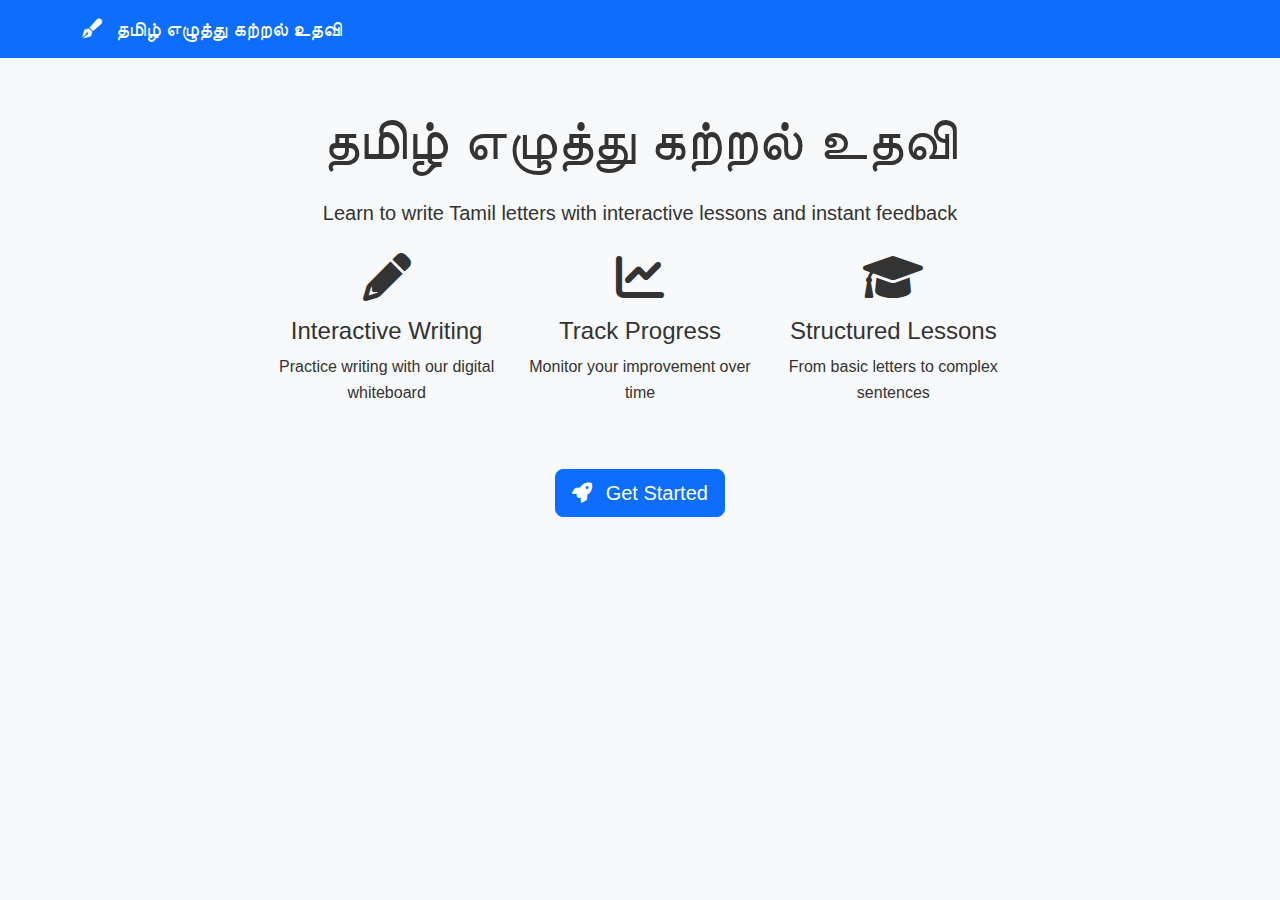
<file: templates/index.html>
<!-- templates/index.html -->
<!DOCTYPE html>
<html lang="en">
<head>
    <meta charset="UTF-8">
    <meta name="viewport" content="width=device-width, initial-scale=1.0">
    <title>Tamil Writing Learning Assistant</title>
    <link href="https://cdn.jsdelivr.net/npm/bootstrap@5.1.3/dist/css/bootstrap.min.css" rel="stylesheet">
    <link href="https://cdnjs.cloudflare.com/ajax/libs/font-awesome/6.0.0/css/all.min.css" rel="stylesheet">
    <link href="/static/css/style.css" rel="stylesheet">
</head>
<body>
    <nav class="navbar navbar-expand-lg navbar-dark bg-primary">
        <div class="container">
            <a class="navbar-brand" href="/">
                <i class="fas fa-pen-fancy me-2"></i>
                தமிழ் எழுத்து கற்றல் உதவி
            </a>
        </div>
    </nav>

    <div class="container mt-5">
        <div class="row justify-content-center">
            <div class="col-md-8 text-center">
                <div class="hero-section">
                    <h1 class="display-4 mb-4">தமிழ் எழுத்து கற்றல் உதவி</h1>
                    <p class="lead mb-4">Learn to write Tamil letters with interactive lessons and instant feedback</p>
                    
                    <div class="row mb-5">
                        <div class="col-md-4 feature">
                            <i class="fas fa-pencil-alt fa-3x mb-3"></i>
                            <h4>Interactive Writing</h4>
                            <p>Practice writing with our digital whiteboard</p>
                        </div>
                        <div class="col-md-4 feature">
                            <i class="fas fa-chart-line fa-3x mb-3"></i>
                            <h4>Track Progress</h4>
                            <p>Monitor your improvement over time</p>
                        </div>
                        <div class="col-md-4 feature">
                            <i class="fas fa-graduation-cap fa-3x mb-3"></i>
                            <h4>Structured Lessons</h4>
                            <p>From basic letters to complex sentences</p>
                        </div>
                    </div>
                    
                    <a href="/signup" class="btn btn-primary btn-lg">
                        <i class="fas fa-rocket me-2"></i>
                        Get Started
                    </a>
                </div>
            </div>
        </div>
    </div>

    <script src="https://cdn.jsdelivr.net/npm/bootstrap@5.1.3/dist/js/bootstrap.bundle.min.js"></script>
</body>
</html>
</file>
<file: static/css/style.css>
/* --- Global Styles & Variables --- */
:root {
    --primary-color: #4A90E2; /* A friendly, modern blue */
    --primary-hover: #357ABD;
    --secondary-color: #f0f8ff; /* A very light, almost white blue */
    --dark-text: #333333;
    --light-text: #FFFFFF;
    --body-bg: #F8F9FA;
    --card-bg: #FFFFFF;
    --border-color: #DEE2E6;
    --shadow: 0 4px 15px rgba(0, 0, 0, 0.08);
    --warning-color: #FFC107;
}

body {
    font-family: 'Poppins', sans-serif;
    background-color: var(--body-bg);
    color: var(--dark-text);
    margin: 0;
    line-height: 1.6;
}

.tamil-char {
    font-size: 1.2em;
    color: var(--primary-color);
}

/* --- Main App Layout --- */
.app-container {
    display: flex;
    min-height: 100vh;
}

.main-content {
    flex-grow: 1;
    padding: 2rem 2.5rem;
    background-color: var(--body-bg);
}

.page-header {
    margin-bottom: 2rem;
}
.page-header h1 {
    font-weight: 700;
    font-size: 2.2rem;
    color: var(--dark-text);
}
.page-header p {
    color: #6c757d;
    font-size: 1.1rem;
}

/* --- Sidebar --- */
.sidebar {
    flex: 0 0 260px;
    background-color: var(--card-bg);
    border-right: 1px solid var(--border-color);
    display: flex;
    flex-direction: column;
    padding: 1.5rem 1rem;
}

.sidebar-header {
    font-size: 1.5rem;
    font-weight: 700;
    color: var(--primary-color);
    padding: 0 0.5rem 1.5rem 0.5rem;
    border-bottom: 1px solid var(--border-color);
    margin-bottom: 1rem;
}
.sidebar-header i {
    margin-right: 10px;
}

.sidebar-nav {
    display: flex;
    flex-direction: column;
    gap: 0.5rem;
}

.sidebar-nav .nav-link {
    display: flex;
    align-items: center;
    padding: 0.75rem 1rem;
    border-radius: 8px;
    color: #495057;
    font-weight: 600;
    transition: all 0.2s ease-in-out;
}
.sidebar-nav .nav-link:hover {
    background-color: var(--secondary-color);
    color: var(--primary-color);
}
.sidebar-nav .nav-link.active {
    background-color: var(--primary-color);
    color: var(--light-text);
}
.sidebar-nav .nav-link i {
    margin-right: 1rem;
    font-size: 1.1rem;
}

.sidebar-footer {
    margin-top: auto;
    padding-top: 1rem;
    border-top: 1px solid var(--border-color);
    display: flex;
    justify-content: space-between;
    align-items: center;
    padding: 1rem 0.5rem 0 0.5rem;
}
.user-info {
    font-weight: 600;
    display: flex;
    align-items: center;
    gap: 10px;
}
.user-info i {
    color: #6c757d;
}
.logout-link {
    color: #6c757d;
    font-size: 1.2rem;
    text-decoration: none;
    transition: color 0.2s ease-in-out;
}
.logout-link:hover {
    color: var(--primary-color);
}

/* --- Dashboard Stat Cards --- */
.stat-card {
    background-color: var(--card-bg);
    border-radius: 12px;
    padding: 1.5rem;
    display: flex;
    align-items: center;
    gap: 1.5rem;
    box-shadow: var(--shadow);
}
.stat-icon {
    flex-shrink: 0;
    width: 60px;
    height: 60px;
    border-radius: 50%;
    display: flex;
    align-items: center;
    justify-content: center;
    font-size: 1.5rem;
}
.icon-completed { background-color: #d1e7dd; color: #0f5132; }
.icon-accuracy { background-color: #fff3cd; color: #664d03; }
.icon-progress { background-color: #cff4fc; color: #055160; }

.stat-info .stat-value {
    font-size: 1.75rem;
    font-weight: 700;
    display: block;
    line-height: 1.2;
}
.stat-info .stat-label {
    font-size: 0.9rem;
    color: #6c757d;
}

/* --- Dashboard Practice List --- */
.practice-list .list-group-item {
    border-radius: 12px !important;
    padding: 1.5rem;
    margin-bottom: 1rem;
    border-width: 1px;
    box-shadow: var(--shadow);
    transition: all 0.2s ease-in-out;
}
.practice-list .list-group-item:hover {
    transform: translateY(-3px);
    box-shadow: 0 6px 20px rgba(0,0,0,0.1);
}

/* --- Lessons Page Cards --- */
.lesson-card {
    background-color: var(--card-bg);
    border-radius: 12px;
    box-shadow: var(--shadow);
    display: flex;
    flex-direction: column;
    height: 100%;
    transition: all 0.2s ease-in-out;
}
.lesson-card:hover {
    transform: translateY(-3px);
    box-shadow: 0 6px 20px rgba(0,0,0,0.1);
}

.lesson-card.locked {
    opacity: 0.65;
    background-color: #e9ecef;
}
.lesson-card.locked:hover {
    transform: none;
    box-shadow: var(--shadow);
}


.lesson-card-body {
    padding: 1.5rem;
    flex-grow: 1;
}
.lesson-header {
    display: flex;
    justify-content: space-between;
    align-items: center;
    margin-bottom: 0.5rem;
}
.lesson-type {
    font-size: 0.85rem;
    font-weight: 600;
    color: #6c757d;
}
.lesson-title {
    font-size: 1.5rem;
    font-weight: 700;
    margin-bottom: 1rem;
}
.lesson-progress {
    display: flex;
    align-items: center;
    gap: 10px;
}
.lesson-progress .progress {
    flex-grow: 1;
}
.lesson-progress .progress-label {
    font-size: 0.8rem;
    font-weight: 600;
    color: #6c757d;
    flex-shrink: 0;
}
.lesson-progress-placeholder {
    height: 29px; /* Match height of progress bar for alignment */
    display: flex;
    align-items: center;
}
.lesson-card-footer {
    background-color: var(--secondary-color);
    border-top: 1px solid var(--border-color);
    padding: 1rem;
    border-bottom-left-radius: 12px;
    border-bottom-right-radius: 12px;
}
.lesson-card-footer .btn {
    border-radius: 8px;
    font-weight: 600;
}
.lesson-main-card {
    background-color: var(--card-bg);
    border-radius: 16px;
    padding: 2rem;
    box-shadow: var(--shadow);
}

.lesson-prompt {
    text-align: center;
    margin-bottom: 2rem;
}
.lesson-prompt h4 {
    color: #6c757d;
    font-weight: 600;
    margin-bottom: 0.5rem;
}
.lesson-prompt .display-1 {
    font-weight: 700;
    color: var(--dark-text);
}

.writing-area {
    position: relative;
    border: 1px solid var(--border-color);
    border-radius: 12px;
    margin: 0 auto;
    /* Let JS handle the height */
}

.writing-area canvas {
    position: absolute;
    top: 0;
    left: 0;
}

#templateCanvas { z-index: 1; }
#writingCanvas { z-index: 2; background-color: transparent; cursor: crosshair; }


.lesson-footer-progress {
    background-color: var(--body-bg);
    border-radius: 8px;
    padding: 1rem;
    text-align: center;
}

.lesson-footer-progress h6 {
    margin-bottom: 0.5rem;
    color: #6c757d;
}
</file>
